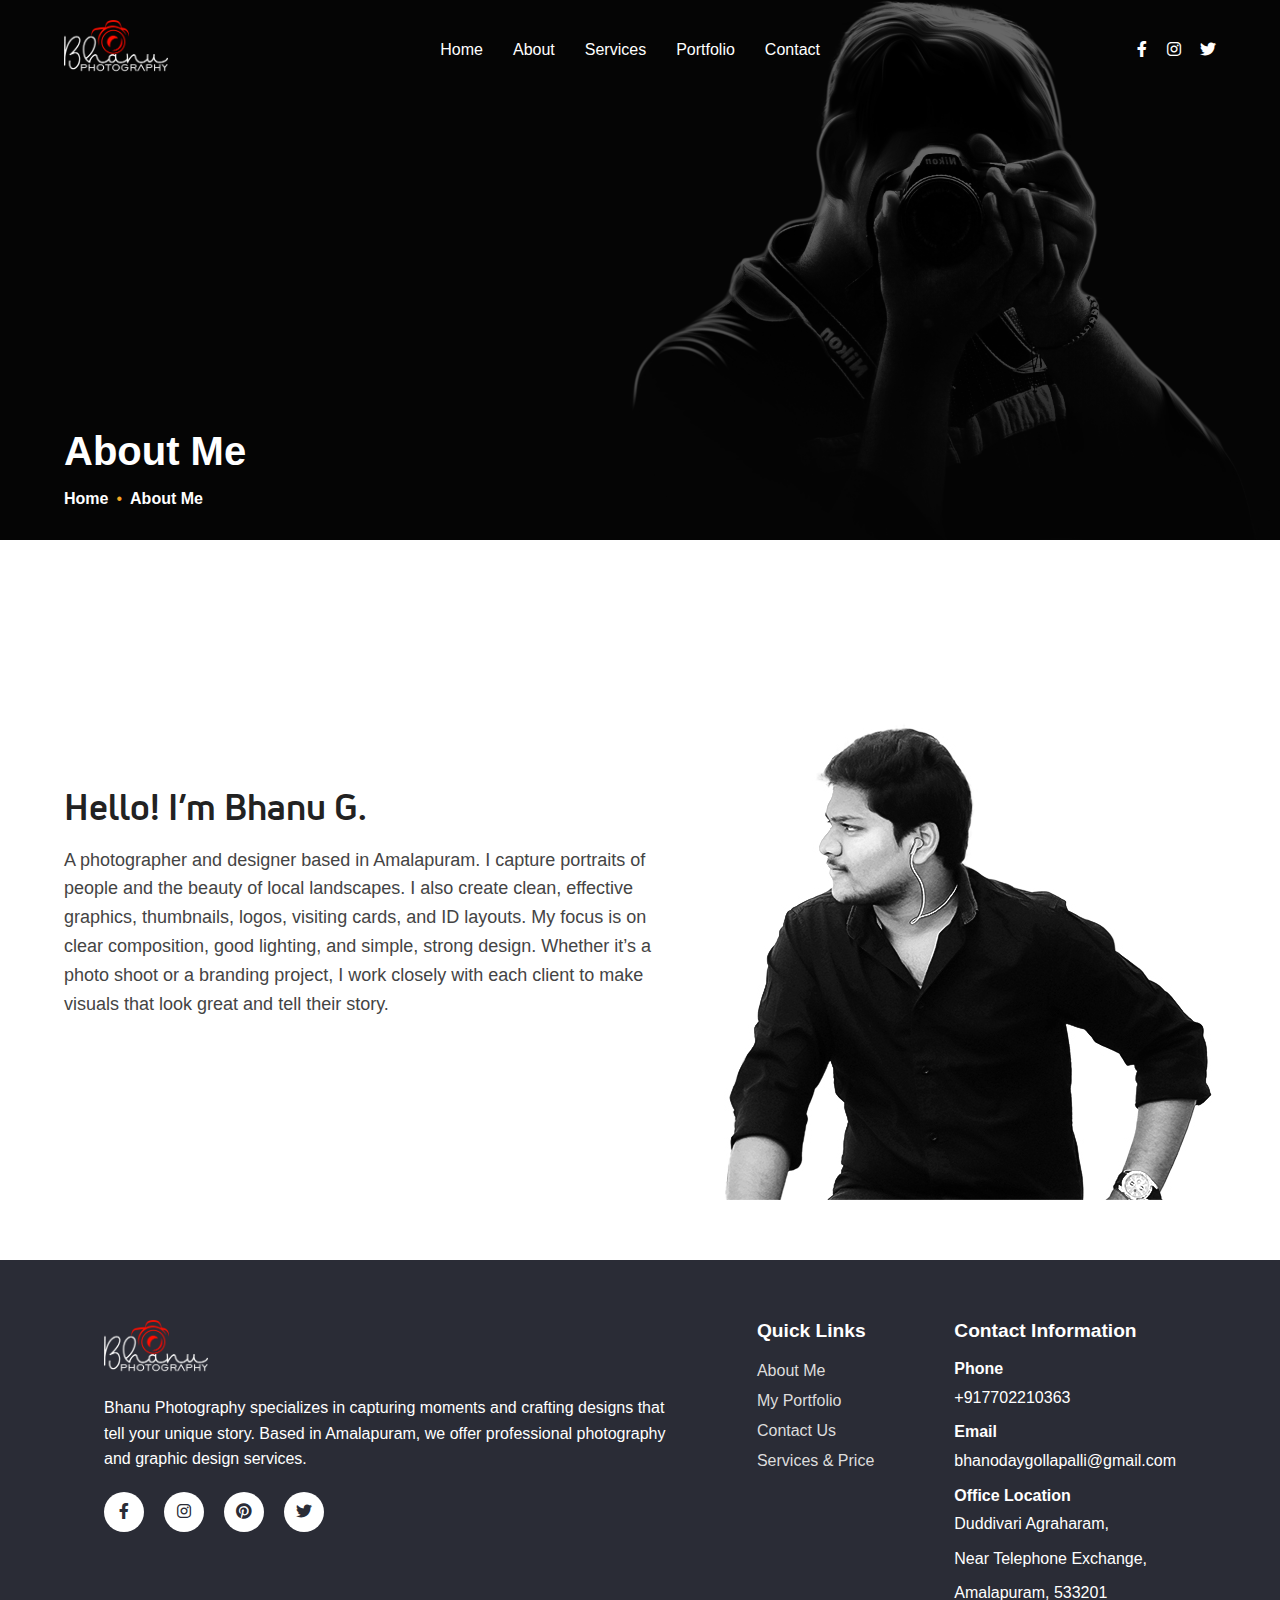
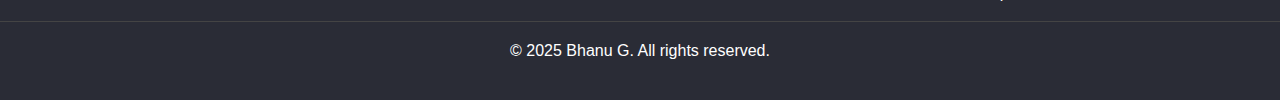
<file: about.html>
<!DOCTYPE html>
<html lang="en">
<head>
  <meta charset="UTF-8">
  <meta name="viewport" content="width=device-width, initial-scale=1.0">
  <title>Bhanu Photography – About</title>
  <link rel="icon" type="image/png" href="assets/favicon.png">
  <link rel="stylesheet" href="styles.css">
  <link rel="stylesheet" href="https://cdnjs.cloudflare.com/ajax/libs/font-awesome/6.0.0/css/all.min.css" crossorigin="anonymous" />
</head>
<body class="subpage">

  <!-- Loader Overlay -->
<div id="loader">
  <div class="spinner"></div>
</div>


    <!-- Primary Header + Navigation -->
  <header class="site-header">
    <div class="container">
      <div class="logo"> <img src="assets/logo.png" alt="Logo" class="logo-img"> </div>
      <!-- Hamburger Toggle -->
      <div class="menu-toggle" id="openMobileMenu">
        <span></span>
        <span></span>
        <span></span>
      </div>
      <nav class="main-nav">
        <ul>
          <li><a href="index.html">Home</a></li>
          <li><a href="about.html">About</a></li>
          <li><a href="services.html">Services</a></li>
          <li><a href="portfolio.html">Portfolio</a></li>
          <li><a href="index.html#footer">Contact</a></li>
        </ul>
      </nav>
      <div class="social-icons">
        <a href="https://www.facebook.com/" target="_blank"><i class="fab fa-facebook-f"></i></a>
        <a href="https://www.instagram.com/bhanuclickz/" target="_blank"><i class="fab fa-instagram"></i></a>
        <a href="https://www.twitter.com/" target="_blank"><i class="fab fa-twitter"></i></a>
      </div>
    </div>
  </header>

  <!-- Mobile Drop-Down Menu -->
  <nav class="mobile-menu" id="mobileMenu">
    <div class="mobile-menu-header">
    <span class="mobile-close" id="closeMobileMenu">&times;</span>
  </div>
    <ul>
      <li><a href="index.html">Home</a></li>
      <li><a href="about.html">About</a></li>
      <li><a href="services.html">Services</a></li>
      <li><a href="portfolio.html">Portfolio</a></li>
      <li><a href="index.html#footer">Contact</a></li>
    </ul>
  </nav>

  <!-- Secondary Sticky Navigation (hidden initially) -->
  <nav class="sticky-nav">
    <div class="container">
      <div class="logo-small"> <img src="assets/logo-black.png" alt="Logo" class="logo-img-small"> </div>
      <ul class="sticky-links">
        <li><a href="index.html">Home</a></li>
        <li><a href="about.html">About</a></li>
        <li><a href="services.html">Services</a></li>
        <li><a href="portfolio.html">Portfolio</a></li>
        <li><a href="index.html#footer">Contact</a></li>
      </ul>
      <div class="sticky-social-icons">
        <a href="https://www.facebook.com/" target="_blank"><i class="fab fa-facebook-f"></i></a>
        <a href="https://www.instagram.com/bhanuclickz/" target="_blank"><i class="fab fa-instagram"></i></a>
        <a href="https://www.twitter.com/" target="_blank"><i class="fab fa-twitter"></i></a>
      </div>
    </div>
  </nav>

  <!-- Hero Section -->
  <section id="hero" class="hero-section">
    <div class="overlay"></div>
    <div class="hero-content container">
      <h1 class="subpage-title">About Me</h1>
    <nav class="breadcrumb">
      <a href="index.html">Home</a>
      <span class="divider">•</span>
      <span class="current">About Me</span>
    </nav>
      </div>
    </div>
  </section>


  <!-- About Section Only -->
  <section id="about" class="about-section">
    <div class="container">
      <img src="assets/my-image.jpg" alt="Photo of you" class="about-photo">
      <div class="bio">
        <h2>Hello! I’m Bhanu G.</h2>
        <p>A photographer and designer based in Amalapuram. 
          I capture portraits of people and the beauty of local landscapes. 
          I also create clean, effective graphics, thumbnails, logos, visiting cards, and ID layouts.
          My focus is on clear composition, good lighting, and simple, strong design.
          Whether it’s a photo shoot or a branding project, I work closely with each client to make visuals that look great and tell their story.</p>
      </div>
    </div>
  </section>

  <!---------------------Footer---------------------->

  <footer id="footer" class="site-footer">
    <div class="container footer-grid">
      <div class="footer-col about-footer">
        <h3 class="footer-logo"><img src="assets/logo.png" alt="Logo" class="logo-img-footer"></h3>
        <p>Bhanu Photography specializes in capturing moments and crafting designs that tell your unique story. 
          Based in Amalapuram, we offer professional photography and graphic design services.</p>
        <div class="footer-social">
          <a href="https://www.facebook.com/" target = "_blank"><i class="fab fa-facebook-f"></i></a>
          <a href="https://www.instagram.com/bhanuclickz/" target = "_blank"><i class="fab fa-instagram"></i></a>
          <a href="https://in.pinterest.com/" target = "_blank"><i class="fab fa-pinterest"></i></a>
          <a href="https://x.com/" target = "_blank"><i class="fab fa-twitter"></i></a>
        </div>
      </div>
      <div class="footer-col links-footer">
        <h4>Quick Links</h4>
        <ul>
          <li><a href="index.html#about">About Me</a></li>
          <li><a href="index.html#portfolio">My Portfolio</a></li>
          <li><a href="index.html#footer">Contact Us</a></li>
          <li><a href="index.html#services">Services & Price</a></li>
        </ul>
      </div>
      <div class="footer-col contact-footer">
        <h4>Contact Information</h4>
        <p><strong>Phone</strong><br>+917702210363</p>
        <p><strong>Email</strong><br>bhanodaygollapalli@gmail.com</p>
        <p><strong>Office Location</strong><br>Duddivari Agraharam, <p>Near Telephone Exchange, </p><p>Amalapuram, 533201</p></p>
      </div>
    </div>
    <div class="footer-bottom">
      <p>&copy; 2025 Bhanu G. All rights reserved.</p>
      <span class="back-to-top"><i class="fas fa-chevron-up"></i></span>
    </div>
  </footer>


  <script src="script.js"></script>
</body>
</html>
</file>
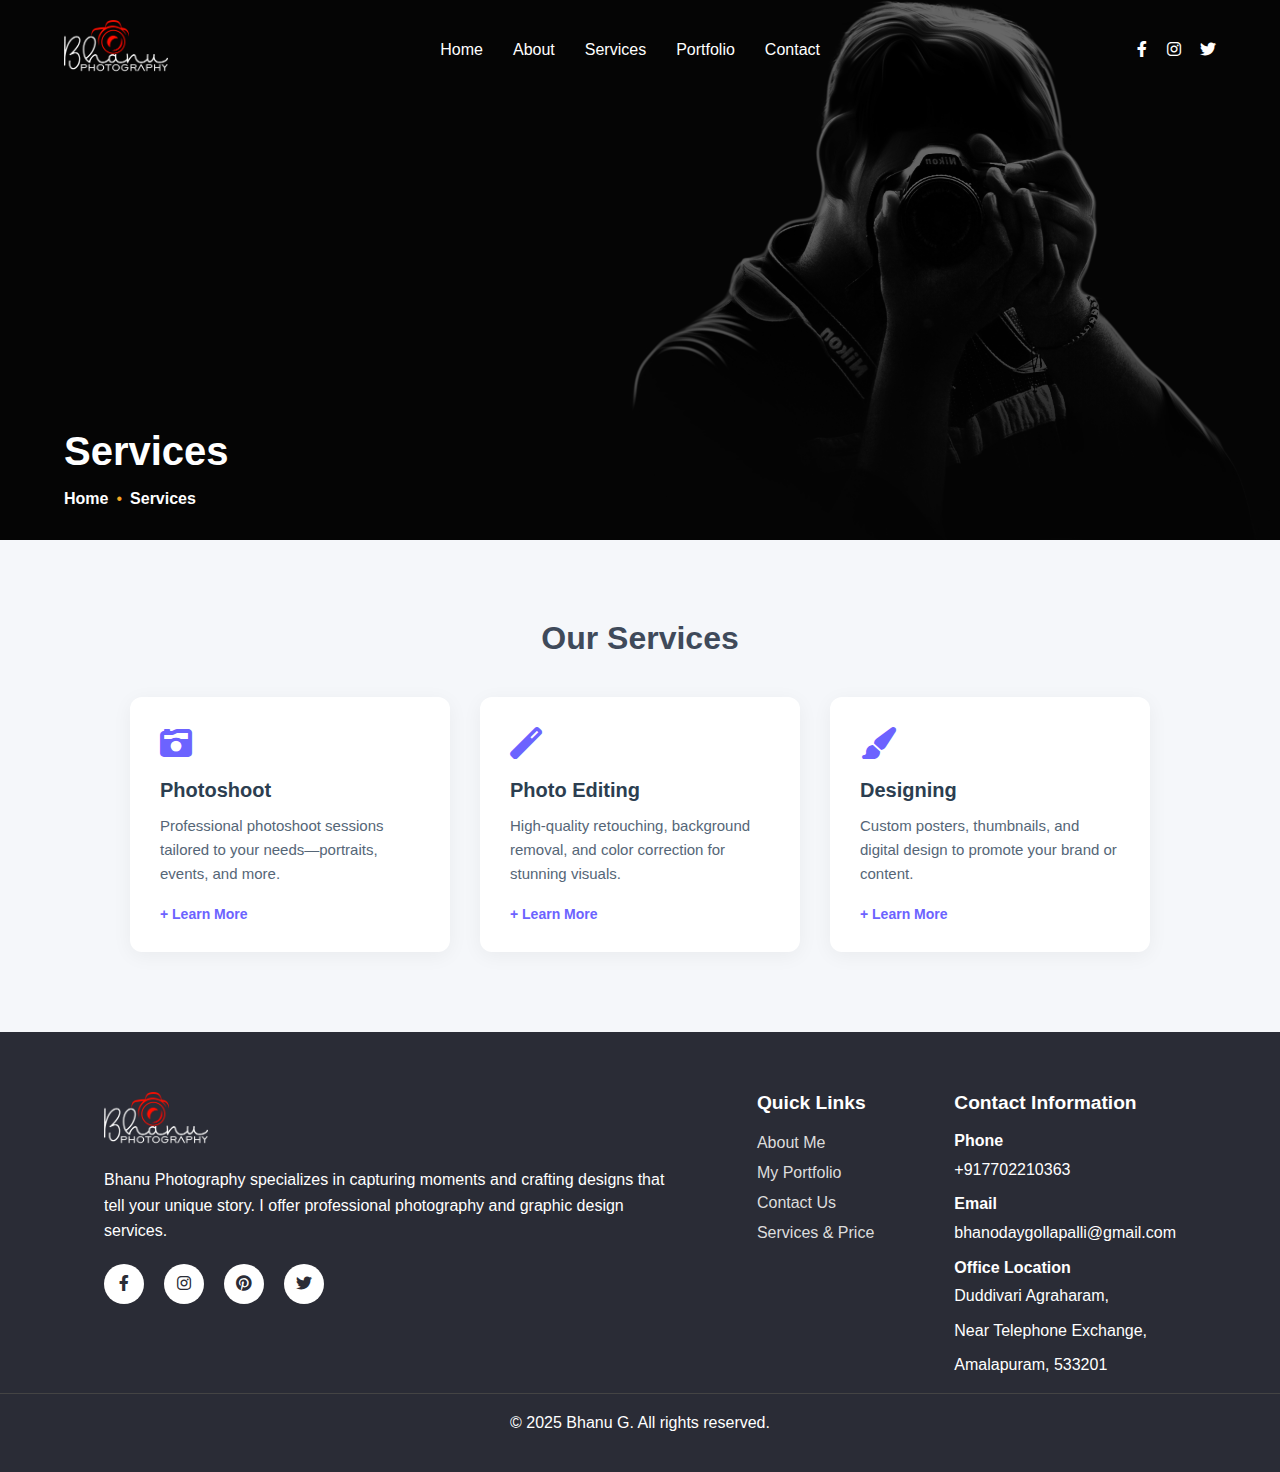
<file: services.html>
<!DOCTYPE html>
<html lang="en">
<head>
  <meta charset="UTF-8">
  <meta name="viewport" content="width=device-width, initial-scale=1.0">
  <title>Bhanu Photography – Services</title>
  <link rel="icon" type="image/png" href="assets/favicon.png">
  <link rel="stylesheet" href="styles-desktop.css">
  <link rel="stylesheet" href="styles-mobile.css">
  <link rel="stylesheet" href="https://cdnjs.cloudflare.com/ajax/libs/font-awesome/6.0.0/css/all.min.css" crossorigin="anonymous" />
</head>
<body class="subpage">

  <!-- Loader Overlay -->
<div id="loader">
  <div class="spinner"></div>
</div>

    <!-- Primary Header + Navigation -->
  <header class="site-header">
    <div class="container">
      <div class="logo"> <img src="assets/logo.png" alt="Logo" class="logo-img"> </div>
      <!-- Hamburger Toggle -->
      <div class="menu-toggle" id="openMobileMenu">
        <span></span>
        <span></span>
        <span></span>
      </div>
      <nav class="main-nav">
        <ul>
          <li><a href="index.html">Home</a></li>
          <li><a href="about.html">About</a></li>
          <li><a href="services.html">Services</a></li>
          <li><a href="portfolio.html">Portfolio</a></li>
          <li><a href="index.html#footer">Contact</a></li>
        </ul>
      </nav>
      <div class="social-icons">
        <a href="https://www.facebook.com/" target="_blank"><i class="fab fa-facebook-f"></i></a>
        <a href="https://www.instagram.com/bhanuclickz/" target="_blank"><i class="fab fa-instagram"></i></a>
        <a href="https://www.twitter.com/" target="_blank"><i class="fab fa-twitter"></i></a>
      </div>
    </div>
  </header>

  <!-- Mobile Drop-Down Menu -->
  <nav class="mobile-menu" id="mobileMenu">
    <div class="mobile-menu-header">
    <span class="mobile-close" id="closeMobileMenu">&times;</span>
  </div>
    <ul>
      <li><a href="index.html">Home</a></li>
      <li><a href="about.html">About</a></li>
      <li><a href="services.html">Services</a></li>
      <li><a href="portfolio.html">Portfolio</a></li>
      <li><a href="index.html#footer">Contact</a></li>
    </ul>
  </nav>

  <!-- Secondary Sticky Navigation (hidden initially) -->
  <nav class="sticky-nav">
    <div class="container">
      <div class="logo-small"> <img src="assets/logo-black.png" alt="Logo" class="logo-img-small"> </div>
      <ul class="sticky-links">
        <li><a href="index.html">Home</a></li>
        <li><a href="about.html">About</a></li>
        <li><a href="services.html">Services</a></li>
        <li><a href="portfolio.html">Portfolio</a></li>
        <li><a href="index.html#footer">Contact</a></li>
      </ul>
      <div class="sticky-social-icons">
        <a href="https://www.facebook.com/" target="_blank"><i class="fab fa-facebook-f"></i></a>
        <a href="https://www.instagram.com/bhanuclickz/" target="_blank"><i class="fab fa-instagram"></i></a>
        <a href="https://www.twitter.com/" target="_blank"><i class="fab fa-twitter"></i></a>
      </div>
    </div>
  </nav>

  <!-- Hero Section -->
  <section id="hero" class="hero-section">
    <div class="overlay"></div>
    <div class="hero-content container">
      <h1 class="subpage-title">Services</h1>
    <nav class="breadcrumb">
      <a href="index.html">Home</a>
      <span class="divider">•</span>
      <span class="current">Services</span>
      </div>
    </div>
  </section>

  <!-- Services Section -->
  <section id="services" class="services-section">
    <div class="container">
      <h2 class="section-title">Our Services</h2>
      <div class="services-grid">
        <div class="service-card">
          <i class="fas fa-camera-retro"></i>
          <h3>Photoshoot</h3>
          <p>Professional photoshoot sessions tailored to your needs—portraits, events, and more.</p>
          <a href="index.html#footer" class="learn-more">+ Learn More</a> 
        </div>
        <div class="service-card">
          <i class="fas fa-magic"></i>
          <h3>Photo Editing</h3>
          <p>High-quality retouching, background removal, and color correction for stunning visuals.</p>
          <a href="index.html#footer" class="learn-more">+ Learn More</a>
        </div>
        <div class="service-card">
          <i class="fas fa-paint-brush"></i>
          <h3>Designing</h3>
          <p>Custom posters, thumbnails, and digital design to promote your brand or content.</p>
          <a href="index.html#footer" class="learn-more">+ Learn More</a>
        </div>
      </div>
    </div>
  </section>

  <!-- Footer -->
  <footer id="footer" class="site-footer">
    <div class="container footer-grid">
      <div class="footer-col about-footer">
        <h3 class="footer-logo"><img src="assets/logo.png" alt="Logo" class="logo-img-footer"></h3>
        <p>Bhanu Photography specializes in capturing moments and crafting designs that tell your unique story. 
          I offer professional photography and graphic design services.</p>
        <div class="footer-social">
          <a href="https://www.facebook.com/" target = "_blank"><i class="fab fa-facebook-f"></i></a>
          <a href="https://www.instagram.com/bhanuclickz/" target = "_blank"><i class="fab fa-instagram"></i></a>
          <a href="https://in.pinterest.com/" target = "_blank"><i class="fab fa-pinterest"></i></a>
          <a href="https://x.com/" target = "_blank"><i class="fab fa-twitter"></i></a>
        </div>
      </div>
      <div class="footer-col links-footer">
        <h4>Quick Links</h4>
        <ul>
          <li><a href="index.html#about">About Me</a></li>
          <li><a href="index.html#portfolio">My Portfolio</a></li>
          <li><a href="index.html#footer">Contact Us</a></li>
          <li><a href="index.html#services">Services & Price</a></li>
        </ul>
      </div>
      <div class="footer-col contact-footer">
        <h4>Contact Information</h4>
        <p><strong>Phone</strong><br>+917702210363</p>
        <p><strong>Email</strong><br>bhanodaygollapalli@gmail.com</p>
        <p><strong>Office Location</strong><br>Duddivari Agraharam, <p>Near Telephone Exchange, </p> <p>Amalapuram, 533201</p></p>
      </div>
    </div>
    <div class="footer-bottom">
      <p>&copy; 2025 Bhanu G. All rights reserved.</p>
      <span class="back-to-top"><i class="fas fa-chevron-up"></i></span>
    </div>
  </footer>

  <script src="script.js"></script>
</body>
</html>
</file>
<file: styles-mobile.css>
/* Mobile: use a cropped image for small screens */
@media (max-width: 768px) {
  .hero-section {
    background: url('assets/BG-mobile.jpg') center/cover no-repeat;
    /* you can adjust background‐position if needed, e.g.: */
    background-position: center top;
    display: flex;
    justify-content: center;
    /* horizontal center */
    align-items: flex-end;
    /* vertical bottom */
    text-align: center;
    /* center the text inside */
    padding-bottom: 2rem;
    /* add some space from bottom */
    padding-left: 2rem;
    height: 100vh;
    /* ensure full screen height */
  }

  .hero-content {
    width: 100%;
  }

  /* Justify About Section text */
  .about-section .bio p {
    text-align: justify;
  }

  /* Responsive: stack on mobile */
  .services-grid {
    flex-direction: column;
    align-items: center;
  }

  /* filter-bar Responsive adjustments for small screens */
  .filter-bar {
    display: grid !important;
    grid-template-columns: repeat(2, 1fr);
    gap: 0.5rem;
    /* space between buttons */
    margin: 1rem 0;
    /* vertical spacing from other content */
  }

  .filter-bar button {
    width: 100%;
    /* fill each grid cell */
    text-align: center;
    /* center the text */
    padding: 0.60rem;
    /* increase tap area */
    font-size: 1rem;
    /* ensure legibility */
  }

  /* ─── Header & Nav ─── */
  .site-header .container,
  .sticky-nav .container {
    flex-wrap: wrap;
    justify-content: center;
    padding: 10px;
  }

  .site-header .logo,
  .sticky-nav .logo-small {
    flex: 1 1 100%;
    text-align: center;
    margin-bottom: 10px;
  }

  .site-header .main-nav ul,
  .sticky-nav .sticky-links {
    flex: 1 1 100%;
    justify-content: center;
    gap: 10px;
    margin-bottom: 10px;
  }

  .site-header .social-icons,
  .sticky-nav .sticky-social-icons {
    flex: 1 1 100%;
    justify-content: center;
    margin-bottom: 10px;
  }

  /* ─── Hero Section ─── */
  .hero-content {
    padding: 0 1rem;
    text-align: center;
  }

  .intro-text {
    font-size: 0.9rem;
  }

  .hero-title {
    font-size: 2rem;
  }

  .hero-subtitle {
    font-size: 1rem;
  }

  .hero-buttons .btn {
    width: 100%;
    margin-bottom: 0.75rem;
  }


  /* ─── Footer ─── */
  .footer-grid {
    display: flex;
    flex-direction: column;
    gap: 30px;
    padding: 20px 0;
  }

  .footer-col {
    text-align: center;
  }

  .footer-col.links-footer ul {
    padding: 0;
  }

  .footer-bottom {
    flex-direction: column;
    gap: 10px;
  }

  .back-to-top {
    margin: 0 auto;
  }

  /* ─── Mobile‑only toggles ─── */
  .menu-toggle {
    display: flex;
  }

  .main-nav,
  .social-icons,
  .sticky-nav {
    display: none !important;
  }

  /* Responsive tweaks for subpage hero */
  .subpage .hero-section {
    padding: 1rem;
  }

  .subpage .hero-title {
    font-size: 2rem;
  }

  .subpage .hero-subtitle {
    font-size: 1rem;
  }
}

/* Optionally hide the back-to-top icon on very small screens */
@media (max-width: 480px) {
  .back-to-top {
    display: none;
  }
}

/* ─── Mobile Hamburger (white) ─── */
/* These are only displayed on mobile, so they are placed here.
   Their `display: none` is handled in the `desktop.css` file. */
.menu-toggle {
  flex-direction: column;
  justify-content: space-between;
  width: 30px;
  height: 24px;
  position: absolute;
  top: 20px;
  right: 20px;
  z-index: 3000;
  cursor: pointer;
}

.menu-toggle span {
  display: block;
  width: 100%;
  height: 3px;
  background: #fff;
  /* always white */
  border-radius: 2px;
  transition: transform 0.3s, opacity 0.3s;
}

.menu-toggle.open span:nth-child(1) {
  transform: translateY(10px) rotate(45deg);
}

.menu-toggle.open span:nth-child(2) {
  opacity: 0;
}

.menu-toggle.open span:nth-child(3) {
  transform: translateY(-10px) rotate(-45deg);
}

/* ─── Drop‑down Menu ─── */
.mobile-menu {
  position: absolute;
  top: 64px;
  /* assuming header is 64px tall */
  left: 0;
  width: 100%;
  background: #1a1a1a;
  transform: scaleY(0);
  transform-origin: top center;
  transition: transform 0.4s ease, opacity 0.4s ease;
  opacity: 0;
  z-index: 2000;
  overflow-y: auto;
  max-height: calc(100vh - 64px);
}

.mobile-menu.open {
  opacity: 1;
  transform: scaleY(1);
}

.mobile-menu ul,
.mobile-menu li {
  list-style: none;
  padding: 0;
  margin: 0;
}

/* In case some browsers still render a marker pseudo‑element */
.mobile-menu li::marker {
  content: '';
}

.mobile-menu li + li {
  border-top: 1px solid rgba(255, 255, 255, 0.1);
}

.mobile-menu a {
  display: block;
  padding: 1rem .5rem;
  color: #fff;
  text-decoration: none;
  font-size: 1.1rem;
  transition: background 0.2s;
  border-bottom: 1px solid rgba(255, 255, 255, 0.1);
}

.mobile-menu a:hover {
  background: rgba(255, 255, 255, 0.05);
}
</file>
<file: styles.css>
@font-face {
  font-family: 'UniNeue';
  src: url('fonts/UniNeue.ttf') format('truetype');
  font-weight: normal;
  font-style: normal;
}

html {
  scroll-behavior: smooth;
}

/* Base & Reset */
* { box-sizing: border-box; margin: 0; padding: 0; }
body { font-family: Arial, sans-serif; background: #111; color: #fff; }
.container { width: 90%; max-width: 1200px; margin: auto; }
a { text-decoration: none; }

/* Header */
.site-header { position: absolute; top: 0; width: 100%; padding: 20px 0; z-index: 10; }
.site-header .container { display: flex; justify-content: space-between; align-items: center; }
.main-nav ul { display: flex; gap: 30px; list-style: none; }
.main-nav a, .social-icons a { color: #fff; }

/* Make sticky nav list horizontal like primary nav */
.sticky-nav .sticky-links {
  list-style: none;
  display: flex;
  gap: 30px;           /* same gap as .main-nav ul */
  margin: 0;
  padding: 0;
}

.sticky-nav .sticky-links li {
  margin: 0;           /* reset any defaults */
}

.sticky-nav .sticky-links a {
  display: inline-block;  
  padding: 0;          /* ensure no extra padding */
  color: inherit;
  text-decoration: none;
  font-weight: 500;    /* same weight as primary links */
  transition: color 0.2s;
}

.sticky-nav .sticky-links a:hover {
  color: #6c63ff;      /* match your primary nav hover color */
}

/* Center the sticky-nav links */
.sticky-nav .sticky-links {
  margin: 0 auto;      /* auto-margins center the UL */
  display: flex;       /* ensure it stays a row */
  gap: 20px;           /* same spacing as primary nav */
}

/* Secondary nav social icons */
.sticky-social-icons {
  display: flex;
  gap: 15px;
  margin-left: auto;   /* pushes icons to the right */
}
.sticky-social-icons a {
  color: inherit;
  text-decoration: none;
}


/* Secondary sticky nav, hidden by default off‐screen */
.sticky-nav {
  position: fixed;
  top: 0;
  left: 0;
  width: 100%;
  background: #fff;
  color: #000;
  border-bottom: 1px solid #ddd;
  
  /* START ANIMATION SETUP */
  transform: translateY(-100%);
  opacity: 0;
  transition: transform 0.3s ease-out, opacity 0.3s ease-out;
  z-index: 1001;
}
/* When visible, slide in */
.sticky-nav.visible {
  transform: translateY(0);
  opacity: 1;
}
/* … rest of your sticky-nav styling … */
.sticky-nav .container {
  display: flex;
  align-items: center;
  justify-content: space-between;
  padding: 10px 0;
}
/* etc… */


/* ..........................Hero...................................... */

.hero-section { position: relative; height: 100vh; background: url('assets/BG.jpg') center/cover no-repeat; transition: background-image 0.5s ease-in-out; overflow: hidden; }
.hero-section .overlay { position: absolute; inset: 0; background: rgba(0,0,0,0.6); }
.hero-content { position: relative; top: 50%; transform: translateY(-50%); max-width: 600px; }
.intro-text { letter-spacing: 2px; color: #aaa; text-transform: uppercase; margin-bottom: 10px; }
.hero-title { font-size: 3rem; margin-bottom: 10px; }
.hero-subtitle { font-size: 1.2rem; color: #ddd; margin-bottom: 20px; }
.hero-buttons .btn { display: inline-block; padding: 12px 30px; border-radius: 4px; margin-right: 15px; font-weight: 500; }
.btn-primary { background: #6c63ff; color: #fff; }
.btn-outline { background: transparent; border: 2px solid #fff; color: #fff; }
.btn-outline:hover { background: #fff; color: #333; }


/* Mobile: use a cropped image for small screens */
@media (max-width: 768px) {
  .hero-section {
    background: url('assets/BG-mobile.jpg') center/cover no-repeat;
    /* you can adjust background‐position if needed, e.g.: */
    background-position: center top;
  }
}



/* Sections */
.about-section, .portfolio-section, .contact-section, .site-footer { background: #fff; color: #333; padding: 60px 0; }
.about-section { display: flex; gap: 40px; align-items: center; }

.about-section .container {
  display: flex;
  align-items: center;
  justify-content: space-between;
  gap: 40px;
  flex-wrap: wrap; /* makes it responsive */
}

.about-photo {
  width: 500px;
  height: 600px;
  object-fit: cover;
  max-width: 100%;
  order: 2; /* pushes image to the right side */
}

.bio {
  flex: 1;
  min-width: 300px;
}

/* About Section Bio Header */
.bio h2 {
  font-family: 'UniNeue', sans-serif;
  font-size: 36px;
  font-weight: 700;
  color: #222; /* dark header color */
  margin-bottom: 15px;
}

/* About Section Bio Paragraph */
.bio p {
  font-size: 18px;
  line-height: 1.6;
  color: #444; /* medium-dark text */
  max-width: 600px;
}

/* Services Section Cards */
.services-section {
  background: #f5f7fa;    /* light grey background behind cards */
  padding: 80px 0;
}

.services-section .section-title {
  color: #3f4a5a;
  font-size: 32px;
  margin-bottom: 40px;
  text-align: center;
}

.services-grid {
  display: flex;
  flex-wrap: wrap;
  justify-content: center;
  gap: 30px;
}

.service-card {
  background: #ffffff;
  border-radius: 12px;
  box-shadow: 0 4px 20px rgba(0,0,0,0.05);
  width: 320px;
  display: flex;
  flex-direction: column;
  padding: 30px;
  transition: transform 0.3s ease, box-shadow 0.3s ease;
}

.service-card:hover {
  transform: translateY(-8px);
  box-shadow: 0 8px 30px rgba(0,0,0,0.08);
}

/* Icon container */
.service-card i {
  font-size: 2rem;
  color: #6c63ff;
  margin-bottom: 20px;
  align-self: flex-start;
}

/* Title & description */
.service-card h3 {
  font-size: 20px;
  color: #2c3e50;
  margin-bottom: 12px;
}

.service-card p {
  font-size: 15px;
  color: #556677;
  line-height: 1.6;
  flex-grow: 1;  /* pushes the link to the bottom */
}

/* Learn More link */
.service-card .learn-more {
  font-size: 14px;
  color: #6c63ff;
  font-weight: 600;
  text-decoration: none;
  margin-top: 20px;
}

.service-card .learn-more:hover {
  text-decoration: none;
}

/* Responsive: stack on mobile */
@media (max-width: 768px) {
  .services-grid {
    flex-direction: column;
    align-items: center;
  }
}


/* Portfolio Section */

.portfolio-section {
  padding: 60px 20px;
  background: #f9f9f9;
}

/* Container styling */
.photo-gallery {
  display: flex;
  flex-wrap: wrap;
  gap: 1rem;
  justify-content: center;
}

/* Each column */
.photo-gallery .column {
  display: flex;
  flex-direction: column;
  gap: 1rem;
  flex: 1;
  min-width: 250px;
}

/* Photo block */
.photo-gallery .photo img {
  width: 100%;
  height: auto;
  display: block;
  border-radius: 8px;
  object-fit: cover;
  transition: transform 0.3s ease;
}

/* Title styling */
.title {
  text-align: center;
  font-size: 2rem;
  margin: 2rem 0;
}

/* Responsive */

/* Optional: Hover effect */
.photo-gallery .photo img:hover {
  transform: scale(1.03);
}

/* ───────── Lightbox Styles ───────── */
.lightbox-overlay {
  position: fixed;
  inset: 0;
  background: rgba(0,0,0,0.8);
  display: none;
  align-items: center;
  justify-content: center;
  z-index: 2000;
}
.lightbox-overlay img {
  max-width: 90%;
  max-height: 90%;
  border-radius: 4px;
  box-shadow: 0 0 20px rgba(0,0,0,0.5);
  transition: transform 0.3s ease;
}

/* ───────── Filter Bar ───────── */
.filter-bar {
  text-align: center;
  margin-bottom: 2rem;
}
.filter-bar button {
  background: #6c63ff;
  color: #fff;
  border: none;
  padding: 0.5rem 1rem;
  margin: 0 0.5rem;
  border-radius: 4px;
  cursor: pointer;
  transition: background 0.2s;
}
.filter-bar button.active,
.filter-bar button:hover {
  background: #554fc1;
}

/* ───────── Scroll‑In Animation ───────── */
.photo-gallery .photo {
  opacity: 0;
  transform: translateY(20px);
  transition: opacity 0.6s ease, transform 0.6s ease;
}
.photo-gallery .photo.visible {
  opacity: 1;
  transform: translateY(0);
}

/* Footer */
.site-footer { text-align: center; background: #f4f4f4; color: #333; padding: 20px 0; }

/* Footer Styles */
.site-footer {
  background: #2a2c36;
  color: #fff;
  padding-top: 60px;
}

/* Footer: three auto-sized columns spaced across the container */
.footer-grid {
  display: grid;
  grid-template-columns: auto auto auto;
  justify-content: space-between; /* push first to left edge, last to right edge */
  align-items: start;             /* align tops */
  /* remove any previous gap setting if it’s too large */
  gap: 0;                          
}

/* If you still want a bit of gutter, you can add small horizontal padding */
.footer-col {
  padding: 0 40px;  /* 40px on each side */
  text-align: left;
}

.about-footer .footer-logo {
  font-size: 1.8rem;
  margin-bottom: 15px;
}
.about-footer p {
  line-height: 1.6;
  margin-bottom: 20px;
}
.footer-social a {
  display: inline-block;
  width: 40px; height: 40px;
  line-height: 40px;
  margin-right: 10px;
  background: #fff;
  color: #2a2c36;
  border-radius: 50%;
  text-align: center;
  transition: background 0.3s, color 0.3s;
}
.footer-social a:hover {
  background: #6c63ff;
  color: #fff;
}

.links-footer h4,
.contact-footer h4 {
  margin-bottom: 20px;
  font-size: 1.2rem;
}
.links-footer ul {
  list-style: none;
}
.links-footer li {
  margin-bottom: 12px;
}
.links-footer a {
  color: #ddd;
  transition: color 0.3s;
}
.links-footer a:hover {
  color: #fff;
}

.contact-footer p {
  margin-bottom: 15px;
  line-height: 1.5;
}
.contact-footer strong {
  display: block;
  margin-bottom: 5px;
}

.footer-bottom {
  border-top: 1px solid #444;
  padding: 20px 0;
  display: flex;
  align-items: center;
  justify-content: space-between;
}
.footer-bottom p {
  margin: 0;
}
.back-to-top {
  width: 40px; height: 40px;
  display: flex; align-items: center; justify-content: center;
  background: #6c63ff;
  color: #fff;
  border-radius: 50%;
  cursor: pointer;
  transition: background 0.3s;
}
.back-to-top:hover {
  background: #5a54d1;
}

/* Scroll to top */
.back-to-top {
  position: fixed;
  bottom: 20px;
  right: 20px;
}

/* Footer column text left-aligned */
.site-footer .footer-grid .footer-col > p,
.site-footer .footer-grid .links-footer ul,
.site-footer .footer-grid .contact-footer p {
  text-align: left;
}

/* Ensure list items in Quick Links are left-aligned */
.links-footer ul {
  padding-left: 0;
  margin-left: 0;
}
.links-footer li {
  text-align: left;
}

/* Center the footer-bottom paragraph */
.footer-bottom p {
  text-align: center;
  flex: 1;            /* take up available space */
  margin: 0 auto;     /* center within its container */
}

/* Optionally hide the back-to-top icon on very small screens */
@media (max-width: 480px) {
  .back-to-top {
    display: none;
  }
}

/* 1. Left-align all footer headings, text and icons */
.site-footer .footer-grid .footer-col h3,
.site-footer .footer-grid .footer-col h4,
.site-footer .footer-grid .footer-col p,
.site-footer .footer-grid .footer-col ul,
.site-footer .footer-social {
  text-align: left;
}

/* 2. Ensure Quick Links list items are flush left */
.links-footer ul {
  padding: 0;
  margin: 0;
}
.links-footer li {
  text-align: left;
}

/* Contact Info equal spacing */
.contact-footer p {
  margin: 0 0 20px;       /* 20px gap after each <p> */
  line-height: 0.9;       /* consistent line-height within each block */
}

/* Tighter gap between the label (<strong>) and its detail */
.contact-footer p strong {
  display: block;
  margin-bottom: 0.1px;     /* small gap under “Phone”, “Email”, “Office Location” labels */
}

/* 4. Force the social-icon container to align left */
.footer-social {
  display: flex;
  gap: 10px;
  justify-content: flex-start;
}

/* Hero container flush-left */
.hero-section .container {
  /* cancel the centering margins */
  margin-left: 0;
  margin-right: auto;
}

/* If you want it even tighter, reduce the container width here */
.hero-section .container {
  width: 90%;  /* instead of 90% */
}

/* And if you’d like extra control on the inner hero content */
.hero-content {
  padding-left: 10%;  /* nudge it further in from the absolute left if needed */
}

/* Buttons already left-aligned by .hero-buttons { justify-content: flex-start; } */

/* Header social icons spacing */
.site-header .social-icons a {
  margin-left: 15px; /* space between each icon */
}
.site-header .social-icons {
  margin-left: 30px; /* space from nav to icons */
}

/* Logo sizing */
.logo-img,
.logo-img-small,
.logo-img-footer {
  height: 60px;  /* adjust this value as needed */
  width: auto;
  display: block;
}

/* Smooth scroll for all anchor navigation */

html {
  scroll-behavior: smooth;
}

/* Back‑to‑top default hidden */
.back-to-top {
  display: none;
  /* your existing styling here (size, position, etc.) */
}

/* When JS adds .visible, show it */
.back-to-top.visible {
  display: flex;  /* or block—match whatever you had */
}


/* ................................................................Mobile screen compatibility..................................................... */

@media (max-width: 768px) {
  
  /* ─── Header & Nav ─── */
  .site-header .container,
  .sticky-nav .container {
    flex-wrap: wrap;
    justify-content: center;
    padding: 10px;
  }
  .site-header .logo,
  .sticky-nav .logo-small {
    flex: 1 1 100%;
    text-align: center;
    margin-bottom: 10px;
  }
  .site-header .main-nav ul,
  .sticky-nav .sticky-links {
    flex: 1 1 100%;
    justify-content: center;
    gap: 10px;
    margin-bottom: 10px;
  }
  .site-header .social-icons,
  .sticky-nav .sticky-social-icons {
    flex: 1 1 100%;
    justify-content: center;
    margin-bottom: 10px;
  }

  /* ─── Hero Section ─── */
  .hero-content {
    padding: 0 1rem;
    text-align: center;
  }
  .intro-text {
    font-size: 0.9rem;
  }
  .hero-title {
    font-size: 2rem;
  }
  .hero-subtitle {
    font-size: 1rem;
  }
  .hero-buttons .btn {
    width: 100%;
    margin-bottom: 0.75rem;
  }

 
  /* ─── Footer ─── */
  .footer-grid {
    display: flex;
    flex-direction: column;
    gap: 30px;
    padding: 20px 0;
  }
  .footer-col {
    text-align: center;
  }
  .footer-col.links-footer ul {
    padding: 0;
  }
  .footer-bottom {
    flex-direction: column;
    gap: 10px;
  }
  .back-to-top {
    margin: 0 auto;
  }
}

/* ......................................mobile menu...................................... */

/* ─── Mobile Hamburger (white) ─── */
.menu-toggle {
  display: none;               /* hidden by default */
  flex-direction: column;
  justify-content: space-between;
  width: 30px;
  height: 24px;
  position: absolute;
  top: 20px;
  right: 20px;
  z-index: 3000;
  cursor: pointer;
}
.menu-toggle span {
  display: block;
  width: 100%;
  height: 3px;
  background: #fff;            /* always white */
  border-radius: 2px;
  transition: transform 0.3s, opacity 0.3s;
}
.menu-toggle.open span:nth-child(1) {
  transform: translateY(10px) rotate(45deg);
}
.menu-toggle.open span:nth-child(2) {
  opacity: 0;
}
.menu-toggle.open span:nth-child(3) {
  transform: translateY(-10px) rotate(-45deg);
}

/* ─── Drop‑down Menu ─── */
.mobile-menu {
  position: absolute;
  top: 64px;                   /* assuming header is 64px tall */
  left: 0;
  width: 100%;
  background: #1a1a1a;
  transform: scaleY(0);
  transform-origin: top center;
  transition: transform 0.4s ease, opacity 0.4s ease;
  opacity: 0;
  z-index: 2000;
  overflow-y: auto;
  max-height: calc(100vh - 64px);
}
.mobile-menu.open {
  opacity: 1;
  transform: scaleY(1);
}
.mobile-menu ul,
.mobile-menu li {
  list-style: none;
  padding: 0;
  margin: 0;
}

/* In case some browsers still render a marker pseudo‑element */
.mobile-menu li::marker {
  content: '';
}

.mobile-menu li + li {
  border-top: 1px solid rgba(255,255,255,0.1);
}
.mobile-menu a {
  display: block;
  padding: 1rem .5rem;
  color: #fff;
  text-decoration: none;
  font-size: 1.1rem;
  transition: background 0.2s;
  border-bottom: 1px solid rgba(255,255,255,0.1);
}
.mobile-menu a:hover {
  background: rgba(255,255,255,0.05);
}

/* ─── Mobile‑only toggles ─── */
@media (max-width: 768px) {
  .menu-toggle {
    display: flex;
  }
  .main-nav,
  .social-icons,
  .sticky-nav {
    display: none !important;
  }
}

/* ...............................Only on subpages, shrink the hero and nudge content up................................ */


/* ........................................Sub‑page Hero Overrides........................... */



/* Move the hero section upward in subpages */
.subpage .hero-section {
  height: 60vh;
  display: flex;
  align-items: flex-end;   /* Align content to bottom */
  justify-content: flex-start; /* Align content to left */
  padding: 2rem;
  position: relative;
}

/* Position the text bottom-left with spacing */
.subpage .hero-content {
  position: absolute !important;
  bottom: 2rem !important;  /* distance from the bottom of the hero */
  left: 5% !important;    /* distance from the left edge */
  top: auto !important;     /* cancel any top positioning */
  transform: none !important; /* remove any translateY centering */
  text-align: left;         /* ensure text is left‑aligned */
  padding: 0 !important;    /* remove extra padding if any */
}

/* Adjust typography for better visibility */
.subpage .hero-title {
  font-size: 2.5rem;
  font-weight: bold;
  margin-bottom: 0.5rem;
}

.subpage .hero-subtitle {
  font-size: 1.2rem;
  color: #ddd;
}

/* ...........................................................Sub pages Title............................................ */
.subpage-hero .subpage-title {
  font-size: 1rem;
  font-weight: 700;
  color: #e40000;
  margin: 0;
}

h1.subpage-title {
      font-size: 2.5rem; /* Relative to parent's font size */
      margin-bottom: 1rem;
    }

/* Breadcrumb */
.breadcrumb {
  display: flex;
  align-items: center;
  gap: 8px;
  font-size: 1rem;
}
.breadcrumb a {
  color: #fff;
  font-weight: 600;
  text-decoration: none;
  opacity: 1;
  transition: opacity 0.2s;
}
.breadcrumb a:hover {
   color: #afafaf;
  opacity: 1;

}
.breadcrumb .divider {
  color: #f5a623;  /* your accent dot color */
}
.breadcrumb .current {
  color: #fff;
  font-weight: 600;
  opacity: 1;
}

/* Responsive tweaks */
@media screen and (max-width: 768px) {
  .subpage .hero-section {
    padding: 1rem;
  }
  .subpage .hero-title {
    font-size: 2rem;
  }
  .subpage .hero-subtitle {
    font-size: 1rem;
  }
}


/* ......................................................Loader Overlay....................................................... */

#loader {
  position: fixed;
  inset: 0;
  background: #111;
  display: flex;
  align-items: center;
  justify-content: center;
  z-index: 5000;
  opacity: 1;
  visibility: visible;
  transition: opacity 0.5s, visibility 0.5s;
}
#loader.hidden {
  opacity: 0;
  visibility: hidden;
}

/* Spinner */
.spinner {
  width: 60px;
  height: 60px;
  border: 6px solid rgba(255,255,255,0.2);
  border-top-color: #ffffff;
  border-radius: 50%;
  animation: spin 1s linear infinite;
}
@keyframes spin {
  to { transform: rotate(360deg); }
}

/* ─── Section Fade Transition ─── */
section {
  opacity: 1;
  transition: opacity 0.5s ease;
}
section.hidden {
  opacity: 0;
}

/* Loader fade‑out faster */
#loader {
  transition: opacity 0.3s, visibility 0.3s;  /* was 0.5s */
}

/* Spinner spin faster */
.spinner {
  animation: spin 0.7s linear infinite;       /* was 1s */
}

/* Section fade faster */
section {
  transition: opacity 0.3s ease;               /* was 0.5s */
}

/* Mobile dropdown drop faster */
.mobile-menu {
  transition: transform 0.2s ease;             /* was 0.3s */
}

/* Hamburger bars animate faster */
.menu-toggle span {
  transition: transform 0.2s, opacity 0.2s;    /* was 0.3s */
}


/* ...............................................Hero text slide‑up animation................................... */

/* Only animate hero on the home page */

@keyframes slideUp {
  from {
    opacity: 0;
    transform: translateY(20px);
  }
  to {
    opacity: 1;
    transform: translateY(0);
  }
}
.home .hero-content > * {
  opacity: 0;
  transform: translateY(20px);
  animation: slideUp 0.6s forwards;
}

/* Staggered delays */
.home .hero-content .intro-text {
  animation-delay: 0.2s;
}
.home .hero-content .hero-title {
  animation-delay: 0.4s;
}
.home .hero-content .hero-subtitle {
  animation-delay: 0.6s;
}
.home .hero-content .hero-buttons {
  animation-delay: 0.8s;
}
</file>
<file: styles-desktop.css>
@font-face {
  font-family: 'UniNeue';
  src: url('fonts/UniNeue.ttf') format('truetype');
  font-weight: normal;
  font-style: normal;
}

html {
  scroll-behavior: smooth;
}

/* Base & Reset */
* {
  box-sizing: border-box;
  margin: 0;
  padding: 0;
}

body {
  font-family: Arial, sans-serif;
  background: #111;
  color: #fff;
}

.container {
  width: 90%;
  max-width: 1200px;
  margin: auto;
}

a {
  text-decoration: none;
}

/* Header */
.site-header {
  position: absolute;
  top: 0;
  width: 100%;
  padding: 20px 0;
  z-index: 10;
}

.site-header .container {
  display: flex;
  justify-content: space-between;
  align-items: center;
}

.main-nav ul {
  display: flex;
  gap: 30px;
  list-style: none;
}

.main-nav a,
.social-icons a {
  color: #fff;
}

/* Make sticky nav list horizontal like primary nav */
.sticky-nav .sticky-links {
  list-style: none;
  display: flex;
  gap: 30px;
  /* same gap as .main-nav ul */
  margin: 0;
  padding: 0;
}

.sticky-nav .sticky-links li {
  margin: 0;
  /* reset any defaults */
}

.sticky-nav .sticky-links a {
  display: inline-block;
  padding: 0;
  /* ensure no extra padding */
  color: inherit;
  text-decoration: none;
  font-weight: 500;
  /* same weight as primary links */
  transition: color 0.2s;
}

.sticky-nav .sticky-links a:hover {
  color: #6c63ff;
  /* match your primary nav hover color */
}

/* Center the sticky-nav links */
.sticky-nav .sticky-links {
  margin: 0 auto;
  /* auto-margins center the UL */
  display: flex;
  /* ensure it stays a row */
  gap: 20px;
  /* same spacing as primary nav */
}

/* Secondary nav social icons */
.sticky-social-icons {
  display: flex;
  gap: 15px;
  margin-left: auto;
  /* pushes icons to the right */
}

.sticky-social-icons a {
  color: inherit;
  text-decoration: none;
}


/* Secondary sticky nav, hidden by default off‐screen */
.sticky-nav {
  position: fixed;
  top: 0;
  left: 0;
  width: 100%;
  background: #fff;
  color: #000;
  border-bottom: 1px solid #ddd;

  /* START ANIMATION SETUP */
  transform: translateY(-100%);
  opacity: 0;
  transition: transform 0.3s ease-out, opacity 0.3s ease-out;
  z-index: 1001;
}

/* When visible, slide in */
.sticky-nav.visible {
  transform: translateY(0);
  opacity: 1;
}

/* … rest of your sticky-nav styling … */
.sticky-nav .container {
  display: flex;
  align-items: center;
  justify-content: space-between;
  padding: 10px 0;
}

/* etc… */


/* ..........................Hero...................................... */

.hero-section {
  position: relative;
  height: 100vh;
  background: url('assets/BG.jpg') center/cover no-repeat;
  transition: background-image 0.5s ease-in-out;
  overflow: hidden;
}

.hero-section .overlay {
  position: absolute;
  inset: 0;
  background: rgba(0, 0, 0, 0.6);
}

.hero-content {
  position: relative;
  top: 50%;
  transform: translateY(-50%);
  max-width: 600px;
}

.intro-text {
  letter-spacing: 2px;
  color: #aaa;
  text-transform: uppercase;
  margin-bottom: 10px;
}

.hero-title {
  font-size: 3rem;
  margin-bottom: 10px;
}

.hero-subtitle {
  font-size: 1.2rem;
  color: #ddd;
  margin-bottom: 20px;
}

.hero-buttons .btn {
  display: inline-block;
  padding: 12px 30px;
  border-radius: 4px;
  margin-right: 15px;
  font-weight: 500;
}

.btn-primary {
  background: #6c63ff;
  color: #fff;
}

.btn-outline {
  background: transparent;
  border: 2px solid #fff;
  color: #fff;
}

.btn-outline:hover {
  background: #fff;
  color: #333;
}

/* Hero container flush-left */
.hero-section .container {
  /* cancel the centering margins */
  margin-left: 0;
  margin-right: auto;
}

/* If you want it even tighter, reduce the container width here */
.hero-section .container {
  width: 90%;
  /* instead of 90% */
}

/* And if you’d like extra control on the inner hero content */
.hero-content {
  padding-left: 10%;
  /* nudge it further in from the absolute left if needed */
}

/* Sections */
.about-section,
.portfolio-section,
.contact-section,
.site-footer {
  background: #fff;
  color: #333;
  padding: 60px 0;
}

.about-section {
  display: flex;
  gap: 40px;
  align-items: center;
}

.about-section .container {
  display: flex;
  align-items: center;
  justify-content: space-between;
  gap: 40px;
  flex-wrap: wrap;
  /* makes it responsive */
}

.about-photo {
  width: 500px;
  height: 600px;
  object-fit: cover;
  max-width: 100%;
  order: 2;
  /* pushes image to the right side */
}

.bio {
  flex: 1;
  min-width: 300px;
}

/* About Section Bio Header */
.bio h2 {
  font-family: 'UniNeue', sans-serif;
  font-size: 36px;
  font-weight: 700;
  color: #222;
  /* dark header color */
  margin-bottom: 15px;
}

/* About Section Bio Paragraph */
.bio p {
  font-size: 18px;
  line-height: 1.6;
  color: #444;
  /* medium-dark text */
  max-width: 600px;
  text-align: justify;
  /* Justify About Section text */
}

/* Services Section Cards */
.services-section {
  background: #f5f7fa;
  /* light grey background behind cards */
  padding: 80px 0;
}

.services-section .section-title {
  color: #3f4a5a;
  font-size: 32px;
  margin-bottom: 40px;
  text-align: center;
}

.services-grid {
  display: flex;
  flex-wrap: wrap;
  justify-content: center;
  gap: 30px;
}

.service-card {
  background: #ffffff;
  border-radius: 12px;
  box-shadow: 0 4px 20px rgba(0, 0, 0, 0.05);
  width: 320px;
  display: flex;
  flex-direction: column;
  padding: 30px;
  transition: transform 0.3s ease, box-shadow 0.3s ease;
}

.service-card:hover {
  transform: translateY(-8px);
  box-shadow: 0 8px 30px rgba(0, 0, 0, 0.08);
}

/* Icon container */
.service-card i {
  font-size: 2rem;
  color: #6c63ff;
  margin-bottom: 20px;
  align-self: flex-start;
}

/* Title & description */
.service-card h3 {
  font-size: 20px;
  color: #2c3e50;
  margin-bottom: 12px;
}

.service-card p {
  font-size: 15px;
  color: #556677;
  line-height: 1.6;
  flex-grow: 1;
  /* pushes the link to the bottom */
}

/* Learn More link */
.service-card .learn-more {
  font-size: 14px;
  color: #6c63ff;
  font-weight: 600;
  text-decoration: none;
  margin-top: 20px;
}

.service-card .learn-more:hover {
  text-decoration: none;
}

/* Portfolio Section */
.portfolio-section {
  padding: 60px 20px;
  background: #f9f9f9;
}

/* Container styling */
.photo-gallery {
  display: flex;
  flex-wrap: wrap;
  gap: 1rem;
  justify-content: center;
}

/* Each column */
.photo-gallery .column {
  display: flex;
  flex-direction: column;
  gap: 1rem;
  flex: 1;
  min-width: 250px;
}

/* Photo block */
.photo-gallery .photo img {
  width: 100%;
  height: auto;
  display: block;
  border-radius: 8px;
  object-fit: cover;
  transition: transform 0.3s ease;
}

/* Title styling */
.title {
  text-align: center;
  font-size: 2rem;
  margin: 2rem 0;
}

/* Optional: Hover effect */
.photo-gallery .photo img:hover {
  transform: scale(1.03);
}

/* ───────── Lightbox Styles ───────── */
.lightbox-overlay {
  position: fixed;
  inset: 0;
  background: rgba(0, 0, 0, 0.8);
  display: none;
  align-items: center;
  justify-content: center;
  z-index: 2000;
}

.lightbox-overlay img {
  max-width: 90%;
  max-height: 90%;
  border-radius: 4px;
  box-shadow: 0 0 20px rgba(0, 0, 0, 0.5);
  transition: transform 0.3s ease;
}

/* ───────── Filter Bar ───────── */
.filter-bar {
  text-align: center;
  margin-bottom: 2rem;
}

.filter-bar button {
  background: #6c63ff;
  color: #fff;
  border: none;
  padding: 0.5rem 1rem;
  margin: 0 0.5rem;
  border-radius: 4px;
  cursor: pointer;
  transition: background 0.2s;
}

.filter-bar button.active,
.filter-bar button:hover {
  background: #554fc1;
}

/* ───────── Scroll‑In Animation ───────── */
.photo-gallery .photo {
  opacity: 0;
  transform: translateY(20px);
  transition: opacity 0.6s ease, transform 0.6s ease;
}

.photo-gallery .photo.visible {
  opacity: 1;
  transform: translateY(0);
}

/* Footer */
.site-footer {
  text-align: center;
  background: #f4f4f4;
  color: #333;
  padding: 20px 0;
}

/* Footer Styles */
.site-footer {
  background: #2a2c36;
  color: #fff;
  padding-top: 60px;
}

/* Footer: three auto-sized columns spaced across the container */
.footer-grid {
  display: grid;
  grid-template-columns: auto auto auto;
  justify-content: space-between;
  /* push first to left edge, last to right edge */
  align-items: start;
  /* align tops */
  /* remove any previous gap setting if it’s too large */
  gap: 0;
}

/* If you still want a bit of gutter, you can add small horizontal padding */
.footer-col {
  padding: 0 40px;
  /* 40px on each side */
  text-align: left;
}

.about-footer .footer-logo {
  font-size: 1.8rem;
  margin-bottom: 15px;
}

.about-footer p {
  line-height: 1.6;
  margin-bottom: 20px;
}

.footer-social a {
  display: inline-block;
  width: 40px;
  height: 40px;
  line-height: 40px;
  margin-right: 10px;
  background: #fff;
  color: #2a2c36;
  border-radius: 50%;
  text-align: center;
  transition: background 0.3s, color 0.3s;
}

.footer-social a:hover {
  background: #6c63ff;
  color: #fff;
}

.links-footer h4,
.contact-footer h4 {
  margin-bottom: 20px;
  font-size: 1.2rem;
}

.links-footer ul {
  list-style: none;
}

.links-footer li {
  margin-bottom: 12px;
}

.links-footer a {
  color: #ddd;
  transition: color 0.3s;
}

.links-footer a:hover {
  color: #fff;
}

.contact-footer p {
  margin-bottom: 15px;
  line-height: 1.5;
}

.contact-footer strong {
  display: block;
  margin-bottom: 5px;
}

.footer-bottom {
  border-top: 1px solid #444;
  padding: 20px 0;
  display: flex;
  align-items: center;
  justify-content: space-between;
}

.footer-bottom p {
  margin: 0;
}

.back-to-top {
  width: 40px;
  height: 40px;
  display: flex;
  align-items: center;
  justify-content: center;
  background: #6c63ff;
  color: #fff;
  border-radius: 50%;
  cursor: pointer;
  transition: background 0.3s;
}

.back-to-top:hover {
  background: #5a54d1;
}

/* Scroll to top */
.back-to-top {
  position: fixed;
  bottom: 20px;
  right: 20px;
}

/* Footer column text left-aligned */
.site-footer .footer-grid .footer-col > p,
.site-footer .footer-grid .links-footer ul,
.site-footer .footer-grid .contact-footer p {
  text-align: left;
}

/* Ensure list items in Quick Links are left-aligned */
.links-footer ul {
  padding-left: 0;
  margin-left: 0;
}

.links-footer li {
  text-align: left;
}

/* Center the footer-bottom paragraph */
.footer-bottom p {
  text-align: center;
  flex: 1;
  /* take up available space */
  margin: 0 auto;
  /* center within its container */
}

.about-footer p {
  text-align: justify;

}

/* 1. Left-align all footer headings, text and icons */
.site-footer .footer-grid .footer-col h3,
.site-footer .footer-grid .footer-col h4,
.site-footer .footer-grid .footer-col p,
.site-footer .footer-grid .footer-col ul,
.site-footer .footer-social {
  text-align: left;
}

/* 2. Ensure Quick Links list items are flush left */
.links-footer ul {
  padding: 0;
  margin: 0;
}

.links-footer li {
  text-align: left;
}

/* Contact Info equal spacing */
.contact-footer p {
  margin: 0 0 20px;
  /* 20px gap after each <p> */
  line-height: 0.9;
  /* consistent line-height within each block */
}

/* Tighter gap between the label (<strong>) and its detail */
.contact-footer p strong {
  display: block;
  margin-bottom: 0.1px;
  /* small gap under “Phone”, “Email”, “Office Location” labels */
}

/* 4. Force the social-icon container to align left */
.footer-social {
  display: flex;
  gap: 10px;
  justify-content: flex-start;
}

/* Buttons already left-aligned by .hero-buttons { justify-content: flex-start; } */

/* Header social icons spacing */
.site-header .social-icons a {
  margin-left: 15px;
  /* space between each icon */
}

.site-header .social-icons {
  margin-left: 30px;
  /* space from nav to icons */
}

/* Logo sizing */
.logo-img,
.logo-img-small,
.logo-img-footer {
  height: 60px;
  /* adjust this value as needed */
  width: auto;
  display: block;
}

/* Smooth scroll for all anchor navigation */
html {
  scroll-behavior: smooth;
}

/* Back‑to‑top default hidden */
.back-to-top {
  display: none;
  /* your existing styling here (size, position, etc.) */
}

/* When JS adds .visible, show it */
.back-to-top.visible {
  display: flex;
  /* or block—match whatever you had */
}

/* ........................................Sub‑page Hero Overrides........................... */
/* Move the hero section upward in subpages */
.subpage .hero-section {
  height: 60vh;
  display: flex;
  align-items: flex-end;
  /* Align content to bottom */
  justify-content: flex-start;
  /* Align content to left */
  padding: 2rem;
  position: relative;
}

/* Position the text bottom-left with spacing */
.subpage .hero-content {
  position: absolute !important;
  bottom: 2rem !important;
  /* distance from the bottom of the hero */
  left: 5% !important;
  /* distance from the left edge */
  top: auto !important;
  /* cancel any top positioning */
  transform: none !important;
  /* remove any translateY centering */
  text-align: left;
  /* ensure text is left‑aligned */
  padding: 0 !important;
  /* remove extra padding if any */
}

/* Adjust typography for better visibility */
.subpage .hero-title {
  font-size: 2.5rem;
  font-weight: bold;
  margin-bottom: 0.5rem;
}

.subpage .hero-subtitle {
  font-size: 1.2rem;
  color: #ddd;
}

/* ...........................................................Sub pages Title............................................ */
.subpage-hero .subpage-title {
  font-size: 1rem;
  font-weight: 700;
  color: #e40000;
  margin: 0;
}

h1.subpage-title {
  font-size: 2.5rem;
  /* Relative to parent's font size */
  margin-bottom: 1rem;
}

/* Breadcrumb */
.breadcrumb {
  display: flex;
  align-items: center;
  gap: 8px;
  font-size: 1rem;
}

.breadcrumb a {
  color: #fff;
  font-weight: 600;
  text-decoration: none;
  opacity: 1;
  transition: opacity 0.2s;
}

.breadcrumb a:hover {
  color: #afafaf;
  opacity: 1;

}

.breadcrumb .divider {
  color: #f5a623;
  /* your accent dot color */
}

.breadcrumb .current {
  color: #fff;
  font-weight: 600;
  opacity: 1;
}

/* ......................................................Loader Overlay....................................................... */
#loader {
  position: fixed;
  inset: 0;
  background: #111;
  display: flex;
  align-items: center;
  justify-content: center;
  z-index: 5000;
  opacity: 1;
  visibility: visible;
  transition: opacity 0.5s, visibility 0.5s;
}

#loader.hidden {
  opacity: 0;
  visibility: hidden;
}

/* Spinner */
.spinner {
  width: 60px;
  height: 60px;
  border: 6px solid rgba(255, 255, 255, 0.2);
  border-top-color: #ffffff;
  border-radius: 50%;
  animation: spin 1s linear infinite;
}

@keyframes spin {
  to {
    transform: rotate(360deg);
  }
}

/* ─── Section Fade Transition ─── */
section {
  opacity: 1;
  transition: opacity 0.5s ease;
}

section.hidden {
  opacity: 0;
}

/* Loader fade‑out faster */
#loader {
  transition: opacity 0.3s, visibility 0.3s;
  /* was 0.5s */
}

/* Spinner spin faster */
.spinner {
  animation: spin 0.7s linear infinite;
  /* was 1s */
}

/* Section fade faster */
section {
  transition: opacity 0.3s ease;
  /* was 0.5s */
}

/* Mobile dropdown drop faster */
.mobile-menu {
  transition: transform 0.2s ease;
  /* was 0.3s */
}

/* Hamburger bars animate faster */
.menu-toggle span {
  transition: transform 0.2s, opacity 0.2s;
  /* was 0.3s */
}

/* ...............................................Hero text slide‑up animation................................... */

/* Only animate hero on the home page */
@keyframes slideUp {
  from {
    opacity: 0;
    transform: translateY(20px);
  }

  to {
    opacity: 1;
    transform: translateY(0);
  }
}

.home .hero-content > * {
  opacity: 0;
  transform: translateY(20px);
  animation: slideUp 0.6s forwards;
}

/* Staggered delays */
.home .hero-content .intro-text {
  animation-delay: 0.2s;
}

.home .hero-content .hero-title {
  animation-delay: 0.4s;
}

.home .hero-content .hero-subtitle {
  animation-delay: 0.6s;
}

.home .hero-content .hero-buttons {
  animation-delay: 0.8s;
}

/* Styles that are hidden on mobile or specifically for desktop */
.menu-toggle {
  display: none;
  /* hidden by default */
}
</file>
